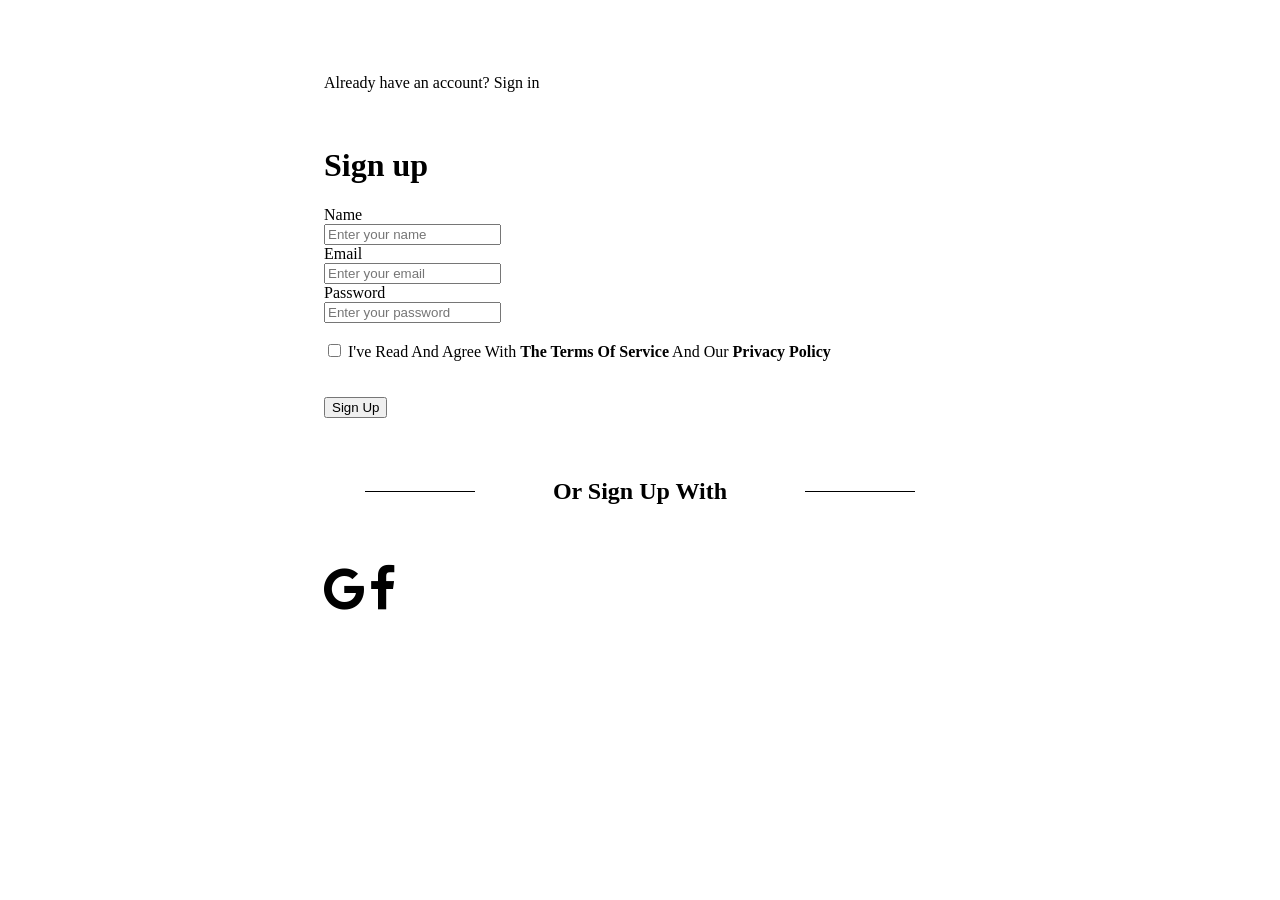
<file: index.html>
<!DOCTYPE html>
<html lang="en">
<head>
    <meta charset="UTF-8">
    <meta name="viewport" content="width=device-width, initial-scale=1.0">
    <title>Document</title>
    <link rel="stylesheet" href="https://cdnjs.cloudflare.com/ajax/libs/font-awesome/4.7.0/css/font-awesome.min.css">

    <style>
        form{
            border: 50px;
            width: 50% ;
            margin: auto;
            padding: 50px;
        }
        .hr-lines{
  position: relative;
  max-width: 550px;
  margin: 60px auto;
  text-align: center;
        }
        .hr-lines:before{
  content:" ";
  height: 1px;
  width: 110px;
  background: black;
  display: block;
  position: absolute;
  top: 50%;
  left: 0;
}

.hr-lines:after{
  content:" ";
  height: 1px;
  width: 110px;
  background: black;
  display: block;
  position: absolute;
  top: 50%;
  right: 0;
}
    </style>
</head>
<body>
    <form>
    <p>Already have an account? Sign in</p>
    <br>
    <h1>Sign up</h1>
    
        <label for="name">Name</label>
        <br>
        <input type="text" id="name" placeholder="Enter your name">
        <br>
        <label for="email">Email</label>
        <br>
        <input type="text" id="email" placeholder="Enter your email">
        <br>
        <label for="password">Password</label>
        <br>
        <input type="text" id="password" placeholder="Enter your password">
        <br><br>
        <input type="checkbox" id="checkbox">
        <label for="checkbox">I've Read And Agree With <b>The Terms Of Service</b> And Our <b>Privacy Policy</b></label>
        <br><br><br>
        <button type="submit" id="submit_button" background color="black" color="white">Sign Up</button>
        <h2 class="hr-lines"> Or Sign Up With</h2>

        <div class="icons">
            <i class="fa fa-google fa-3x center"></i>
            <i class="fa fa-facebook fa-3x center"></i>
        </div>
    </form>

    
</body>
</html>
</file>
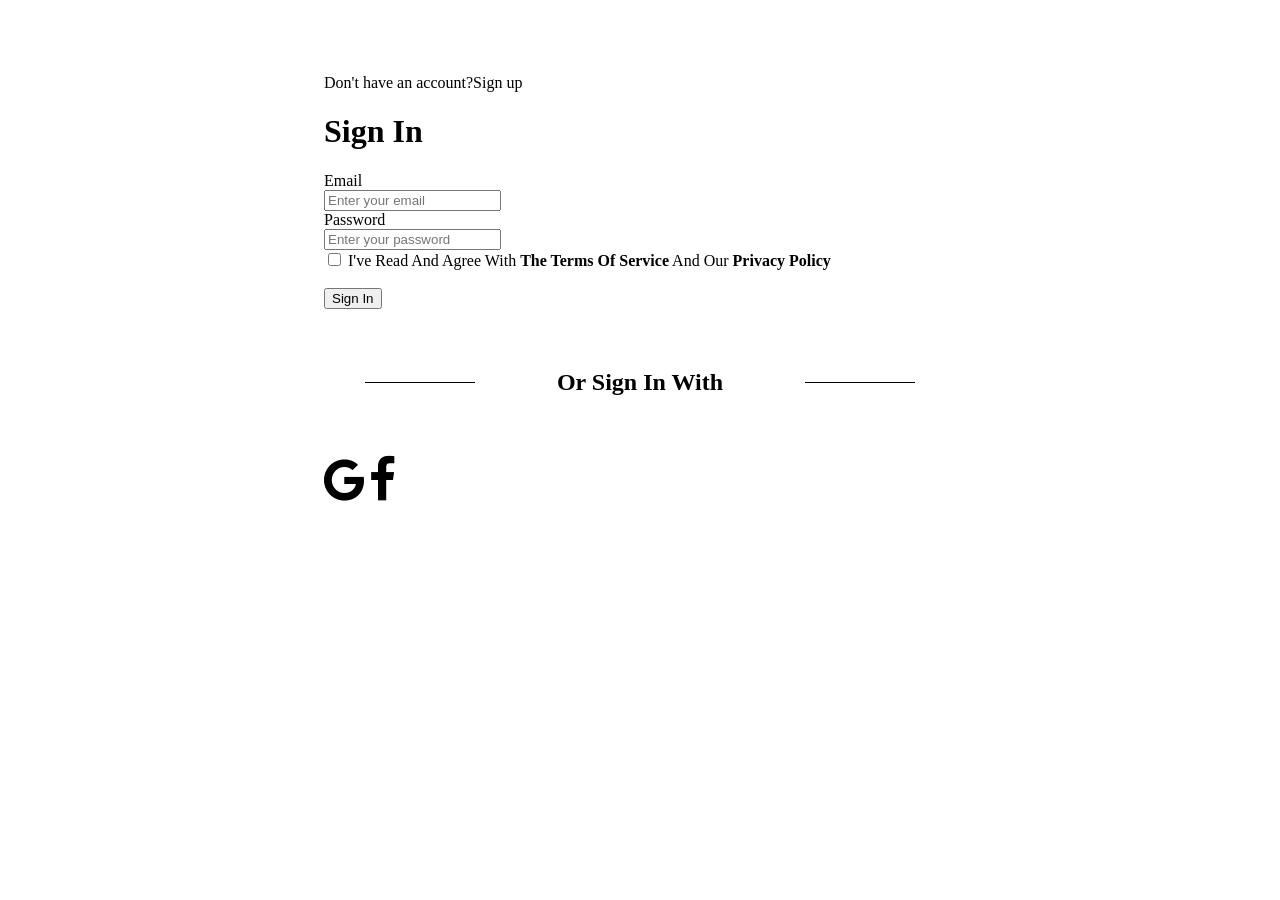
<file: login.html>
<!DOCTYPE html>
<html lang="en">
<head>
    <meta charset="UTF-8">
    <meta name="viewport" content="width=device-width, initial-scale=1.0">
    <title>Document</title>
    <link rel="stylesheet" href="https://cdnjs.cloudflare.com/ajax/libs/font-awesome/4.7.0/css/font-awesome.min.css">
    <style>
     form{
            border: 50px;
            width: 50% ;
            margin: auto;
            padding: 50px;
        }
        .hr-lines{
  position: relative;
  max-width: 550px;
  margin: 60px auto;
  text-align: center;
        }
        .hr-lines:before{
  content:" ";
  height: 1px;
  width: 110px;
  background: black;
  display: block;
  position: absolute;
  top: 50%;
  left: 0;
}

.hr-lines:after{
  content:" ";
  height: 1px;
  width: 110px;
  background: black;
  display: block;
  position: absolute;
  top: 50%;
  right: 0;
}    
    </style>
</head>
<body>
    <form>
    <p>Don't have an account?Sign up</p>
    <h1>Sign In</h1>
    
        <label for="email">Email</label>
        <br>
        <input type="email" id="email" placeholder="Enter your email">
        <br>
        <label for="password">Password</label>
        <br>
        <input type="password" id="password" placeholder="Enter your password">
        <br>
        <input type="checkbox" id="checkbox">
        <label for="checkbox">I've Read And Agree With <b>The Terms Of Service</b> And Our <b>Privacy Policy</b></label>
            
            <br><br>
            <button type="submit" id="submit_button" background color="black" color="white">Sign In</button>
            <h2 class="hr-lines"> Or Sign In With</h2>
            <i class="fa fa-google fa-3x center"></i>
            <i class="fa fa-facebook fa-3x center"></i>
    </form>
    
</body>
</html>
</file>
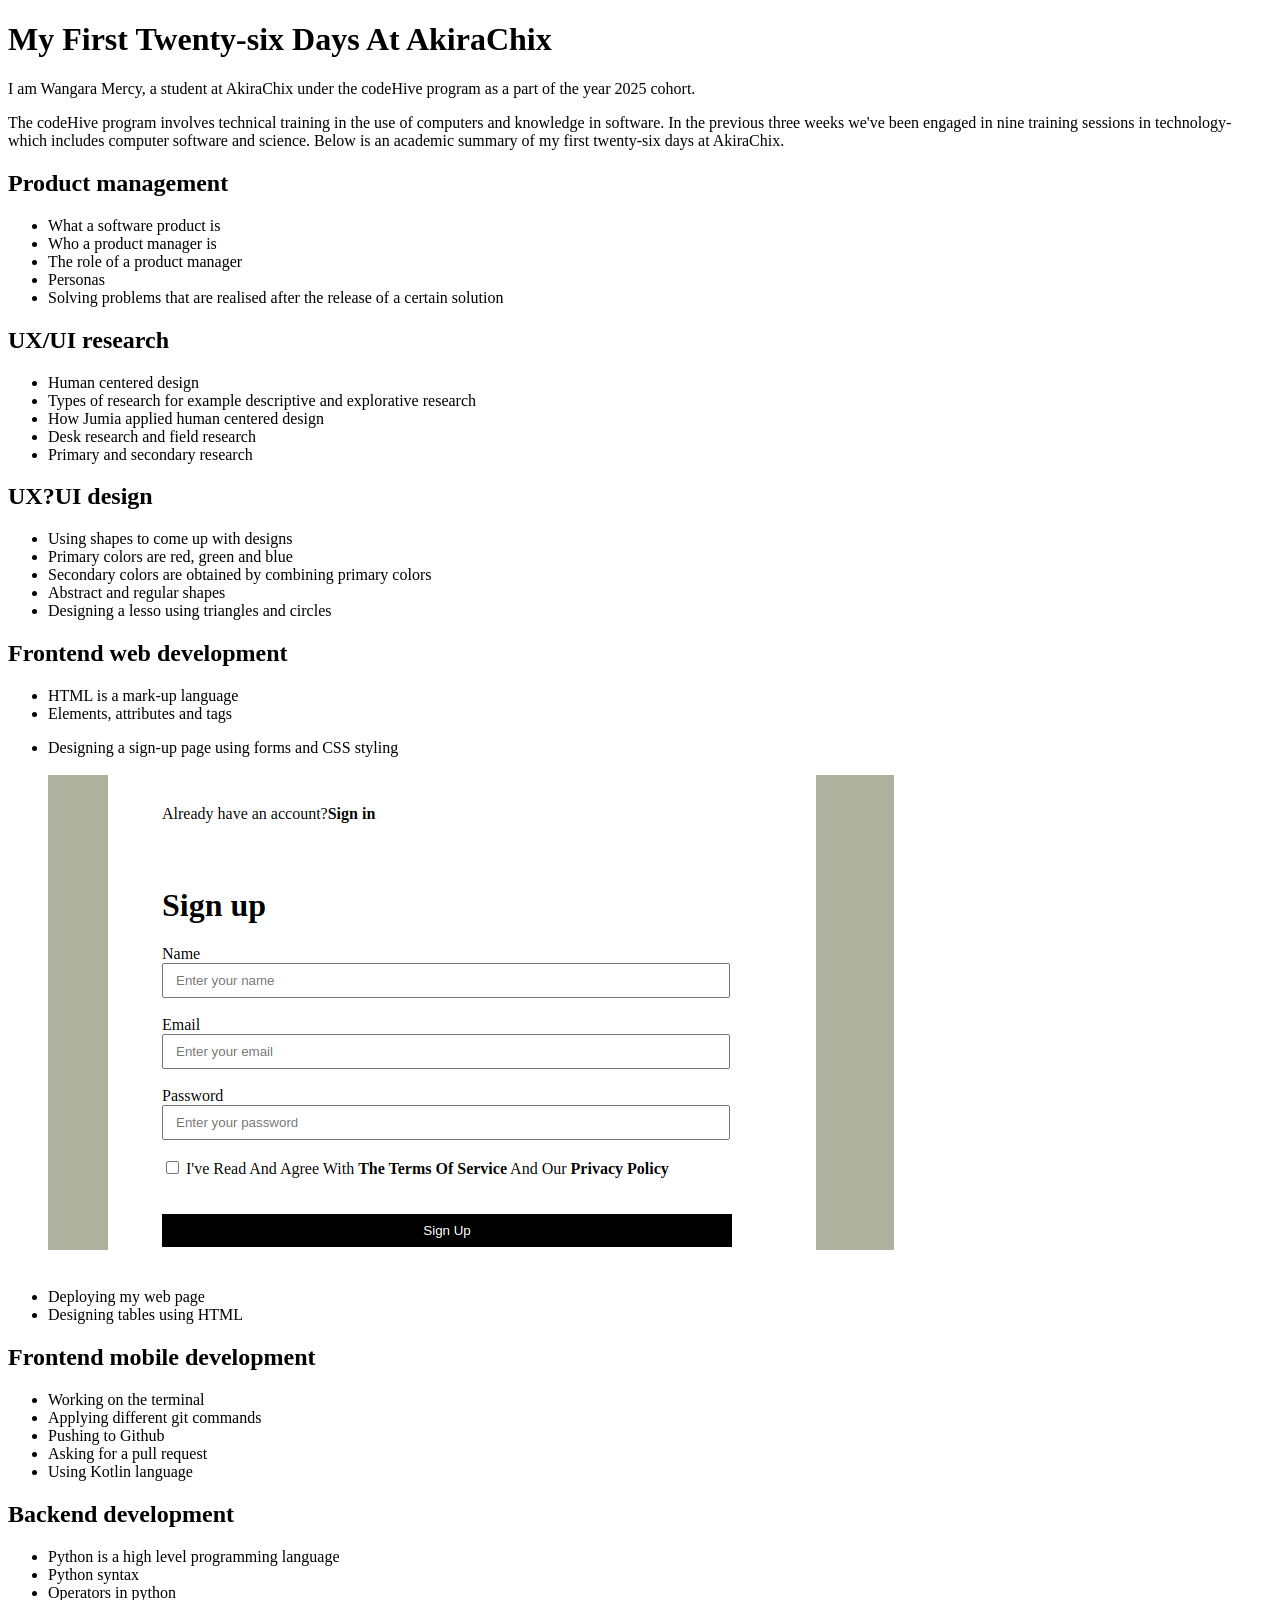
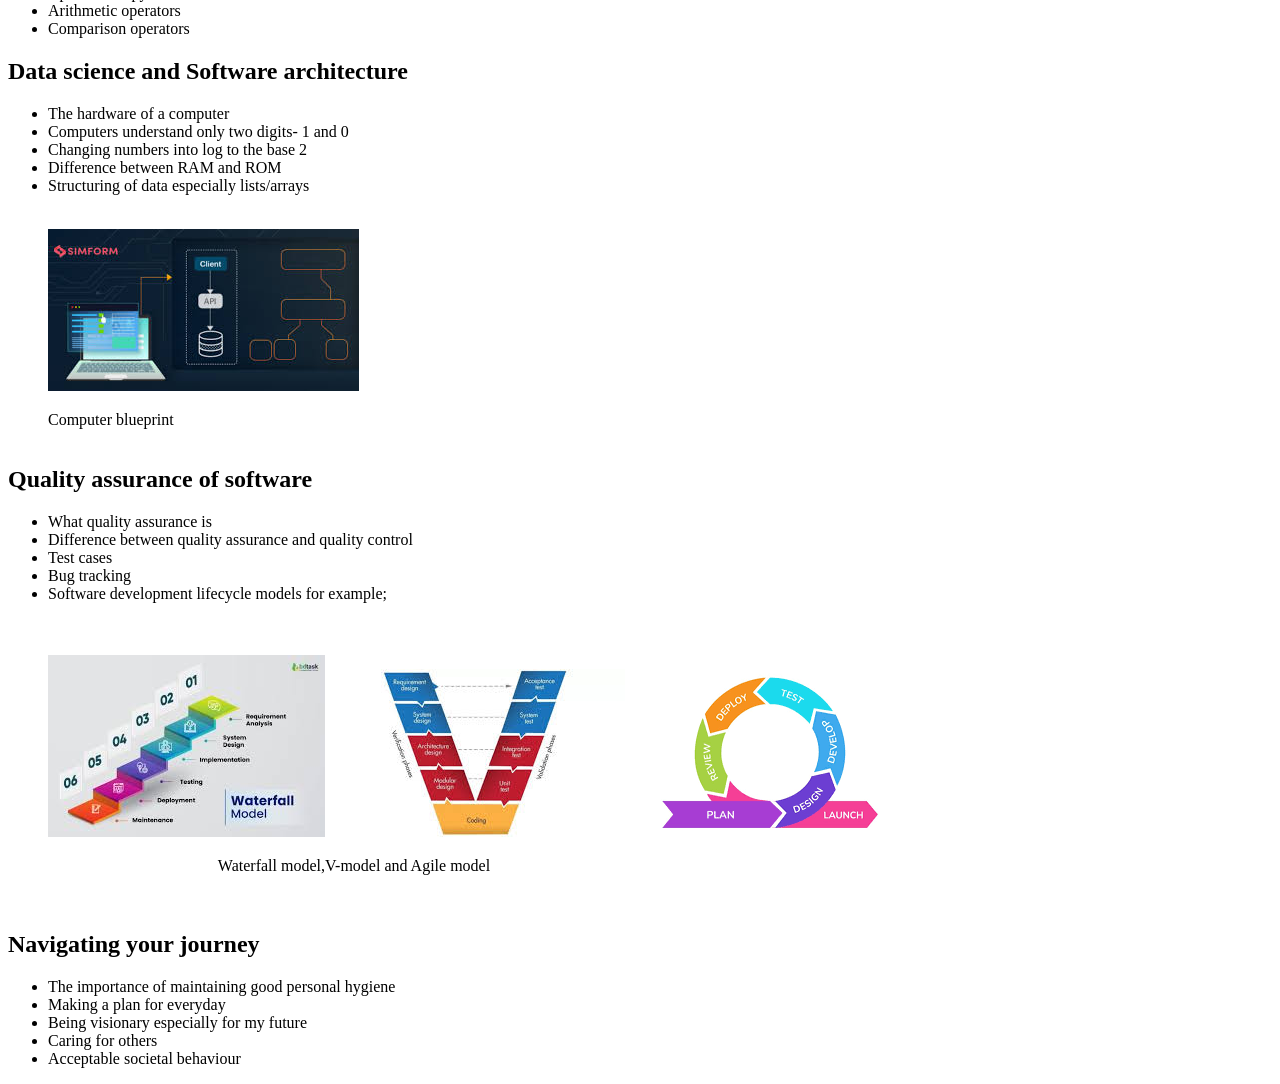
<file: profile.doc.html>
<!DOCTYPE html>
<html lang="en">
<head>
        <meta charset="UTF-8">
        <meta name="viewport" content="width=device-width, initial-scale=1.0">
        <title>Profile of a codeHive student</title>
</head>
<body>
        <h1>My First Twenty-six Days At AkiraChix</h1>
        <p>I am Wangara Mercy, a student at AkiraChix under the codeHive program as a part of the year 2025 cohort.</p>
        
        
        <p>The codeHive program involves technical training in the use of computers and knowledge in software. In the previous three weeks we've been engaged in nine training sessions in technology- which includes computer software and science. Below is an academic summary of my first twenty-six days at AkiraChix.</p>
                
               
         <h2>Product management</h2>
         <ul>
                  <li>What a software product is</li>
                  <li>Who a product manager is</li>
                  <li>The role of a product manager</li>
                 <li> Personas</li>
                  <li>Solving problems that are realised after the release of a certain solution</li>
                  </ul>
         <h2>UX/UI research</h2>
         <ul>
                  <li>Human centered design</li>
                  <li>Types of research for example descriptive and explorative research</li>
                  <li>How Jumia applied human centered design</li>
                  <li>Desk research and field research</li>
                  <li>Primary and secondary research </li>
                  </ul>
         <h2>UX?UI design</h2>
         <ul>
                  <li>Using shapes to come up with designs</li>
                  <li>Primary colors are red, green and blue</li>
                  <li>Secondary colors are obtained by combining primary colors</li>
                  <li>Abstract and regular shapes</li>
                  <li>Designing a lesso using triangles and circles</li>
                  </ul>
         <h2>Frontend web development</h2>
         <ul>
                  <li>HTML is a mark-up language</li>
                  <li>Elements, attributes and tags</li>
                 <li> <p>Designing a sign-up page using forms and CSS styling<br><br><img src="images/Screenshot from 2025-02-27 08-48-42.png"></p></li><br>
                  <li>Deploying my web page</li>
                  <li>Designing tables using HTML</li>
                  </ul>
         <h2>Frontend mobile development</h2>
         <ul>
                   <li>Working on the terminal</li>
                  <li>Applying different git commands</li>
                  <li>Pushing to Github</li>
                  <li>Asking for a pull request</li>
                  <li>Using Kotlin language</li>
                  </ul>
         <h2>Backend development</h2>
         <ul>
                  <li>Python is a high level programming language</li>
                  <li>Python syntax</li>
                  <li>Operators in python</li>
                  <li>Arithmetic operators</li>
                 <li>Comparison operators</li>
                  </ul>
         <h2>Data science and Software architecture</h2>
         <ul>
                 <li> The hardware of a computer</li>
                  <li>Computers understand only two digits- 1 and 0</li>
                  <li>Changing numbers into log to the base 2</li>
                  <li>Difference between RAM and ROM</li>
                  <li>Structuring of data especially lists/arrays</li>
                  <br>
                  <p id="image"><img src="images/software-architecture.jpeg"></p>
                  <label for="image">Computer blueprint</label>
                  <br><br>
                  </ul>
         <h2>Quality assurance of software</h2>
         <ul>
                  <li>What quality assurance is</li>
                  <li>Difference between quality assurance and quality control</li>
                  <li>Test cases</li>
                 <li> Bug tracking</li>
                  <li>Software development lifecycle models for example;</li>
                  <br><br>
                  <p id="images"><img src="images/download (1).jpeg"><img src="images/download.jpeg"><img src="images/download.png"></p>
                  <label for="images" style="display: block; text-align: center; width: 50%;">Waterfall model,V-model and Agile model</label>
                  <br><br>
                  </ul>
         <h2>Navigating your journey</h2>
         <ul>
                  <li>The importance of maintaining good personal hygiene</li>
                  <li>Making a plan for everyday</li>
                  <li>Being visionary especially for my future</li>
                  <li>Caring for others</li>
                  <li>Acceptable societal behaviour</li>
                  </ul>
        
 
   
</body>
</html>
</file>
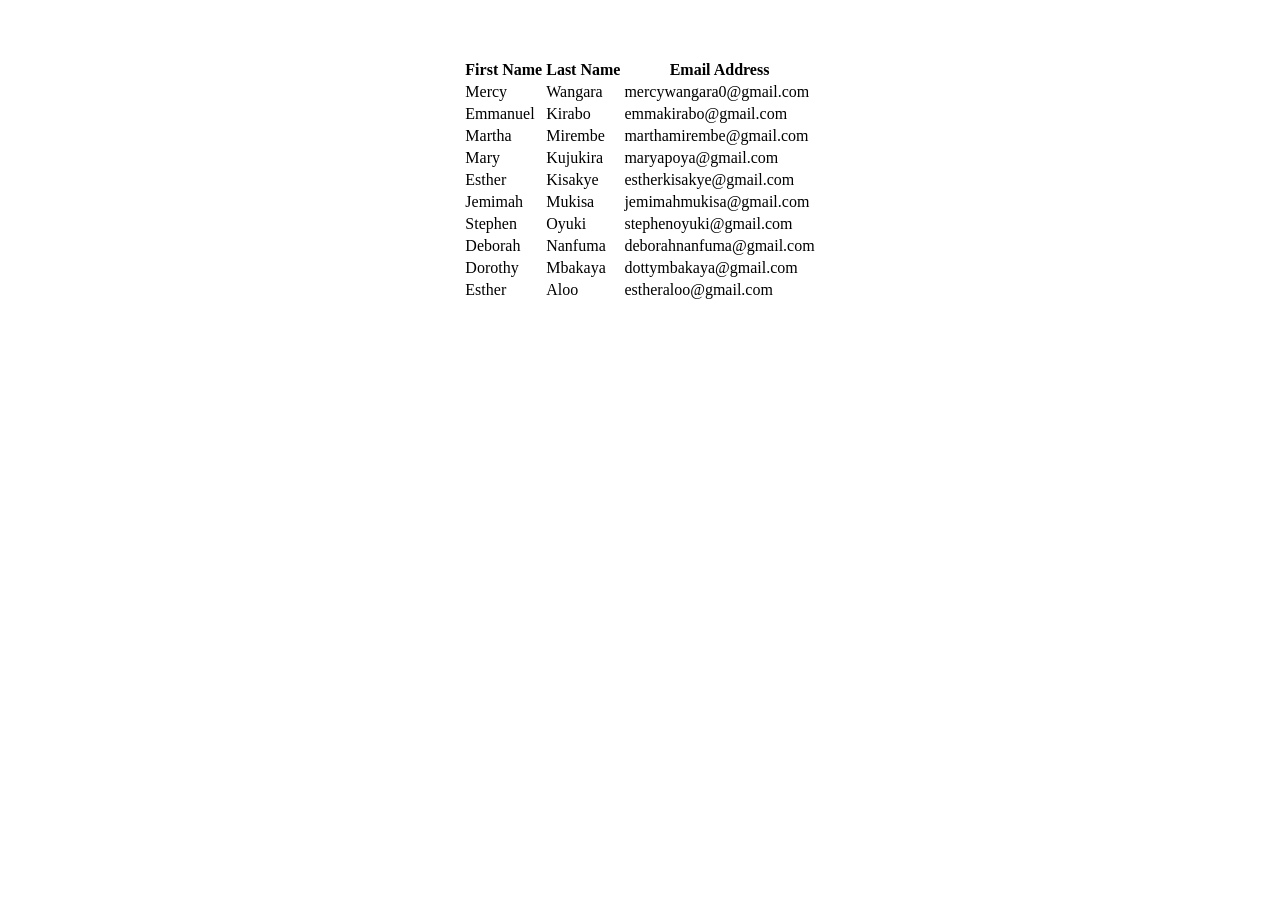
<file: table.html>
<!DOCTYPE html>
<html lang="en">
<head>
    <meta charset="UTF-8">
    <meta name="viewport" content="width=device-width, initial-scale=1.0">
    <title>Document</title>
    <style>
        table{
            border: 70px
            width: 50%;
            margin: auto;
            padding: 50px;
        }
    </style>
</head>
<body>
    <table>
        <tr>
            <th>First Name</th>
            <th>Last Name</th>
            <th>Email Address</th>
        </tr>
        <tr>
            <td>Mercy</td>
            <td>Wangara</td>
            <td>mercywangara0@gmail.com</td>
        </tr>
        <tr>
            <td>Emmanuel</td>
            <td>Kirabo</td>
            <td>emmakirabo@gmail.com</td>
        </tr>
        <tr>
            <td>Martha</td>
            <td>Mirembe</td>
            <td>marthamirembe@gmail.com</td>
        </tr>
        <tr>
            <td>Mary</td>
            <td>Kujukira</td>
            <td>maryapoya@gmail.com</td>
        </tr>
        <tr>
            <td>Esther</td>
            <td>Kisakye</td>
            <td>estherkisakye@gmail.com</td>
        </tr>
        <tr>
            <td>Jemimah</td>
            <td>Mukisa</td>
            <td>jemimahmukisa@gmail.com</td>
        </tr>
        <tr>
            <td>Stephen</td>
            <td>Oyuki</td>
            <td>stephenoyuki@gmail.com</td>
        </tr>
        <tr>
            <td>Deborah</td>
            <td>Nanfuma</td>
            <td>deborahnanfuma@gmail.com</td>
        </tr>
        <tr>
            <td>Dorothy</td>
            <td>Mbakaya</td>
            <td>dottymbakaya@gmail.com</td>
        </tr>
        <tr>
            <td>Esther</td>
            <td>Aloo</td>
            <td>estheraloo@gmail.com</td>
        </tr>

    </table>
</body>
</html>
</file>
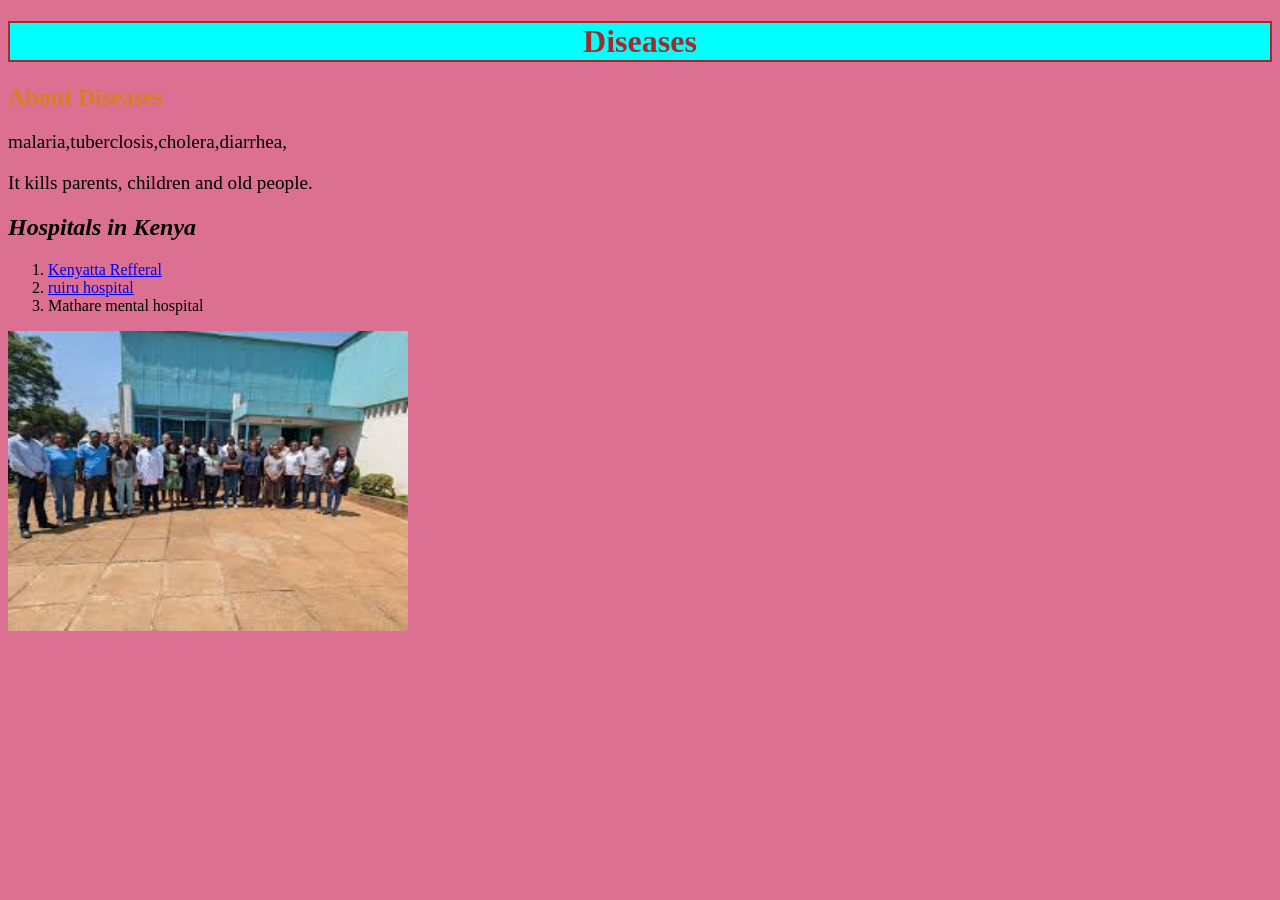
<file: Frontend-Web_Practice/1.html>
<!DOCTYPE html>
<html lang="en">
<head>
    <meta charset="UTF-8">
    <meta name="viewport" content="width=device-width, initial-scale=1.0">
    <title>Practice</title>
</head>
<body style="background-color: palevioletred;">
<!-- This work is not entirely related -->

<h1 style="color:brown;border: 2px solid;text-align: center;background-color: aqua;">Diseases</h1>
    <div>
        <h2 style="color:rgba(212, 129, 20, 0.89);">About Diseases</h2>
        <p style="font-size: larger;">malaria,tuberclosis,cholera,diarrhea,</p>
        <p style="font-size:larger;">It kills parents, children and old people.</p>
    </div>
    <h2 style="font-family: Georgia, 'Times New Roman', Times, serif;"> <i>Hospitals in Kenya</i></h2>
    <ol>
        <li><a href="https://knh.or.ke/">Kenyatta Refferal</a></li>
            <li><a href="https://kmhfr.health.go.ke/public/facilities/c2ec73bd-92e0-40d8-8d30-a5e057912d29">ruiru hospital</a></li>
            <li>Mathare mental hospital</li>
    </ol>

    <img src="images/download.jpeg" style="width: 400px;height: 300px;">
    
</body>
</html>
</file>
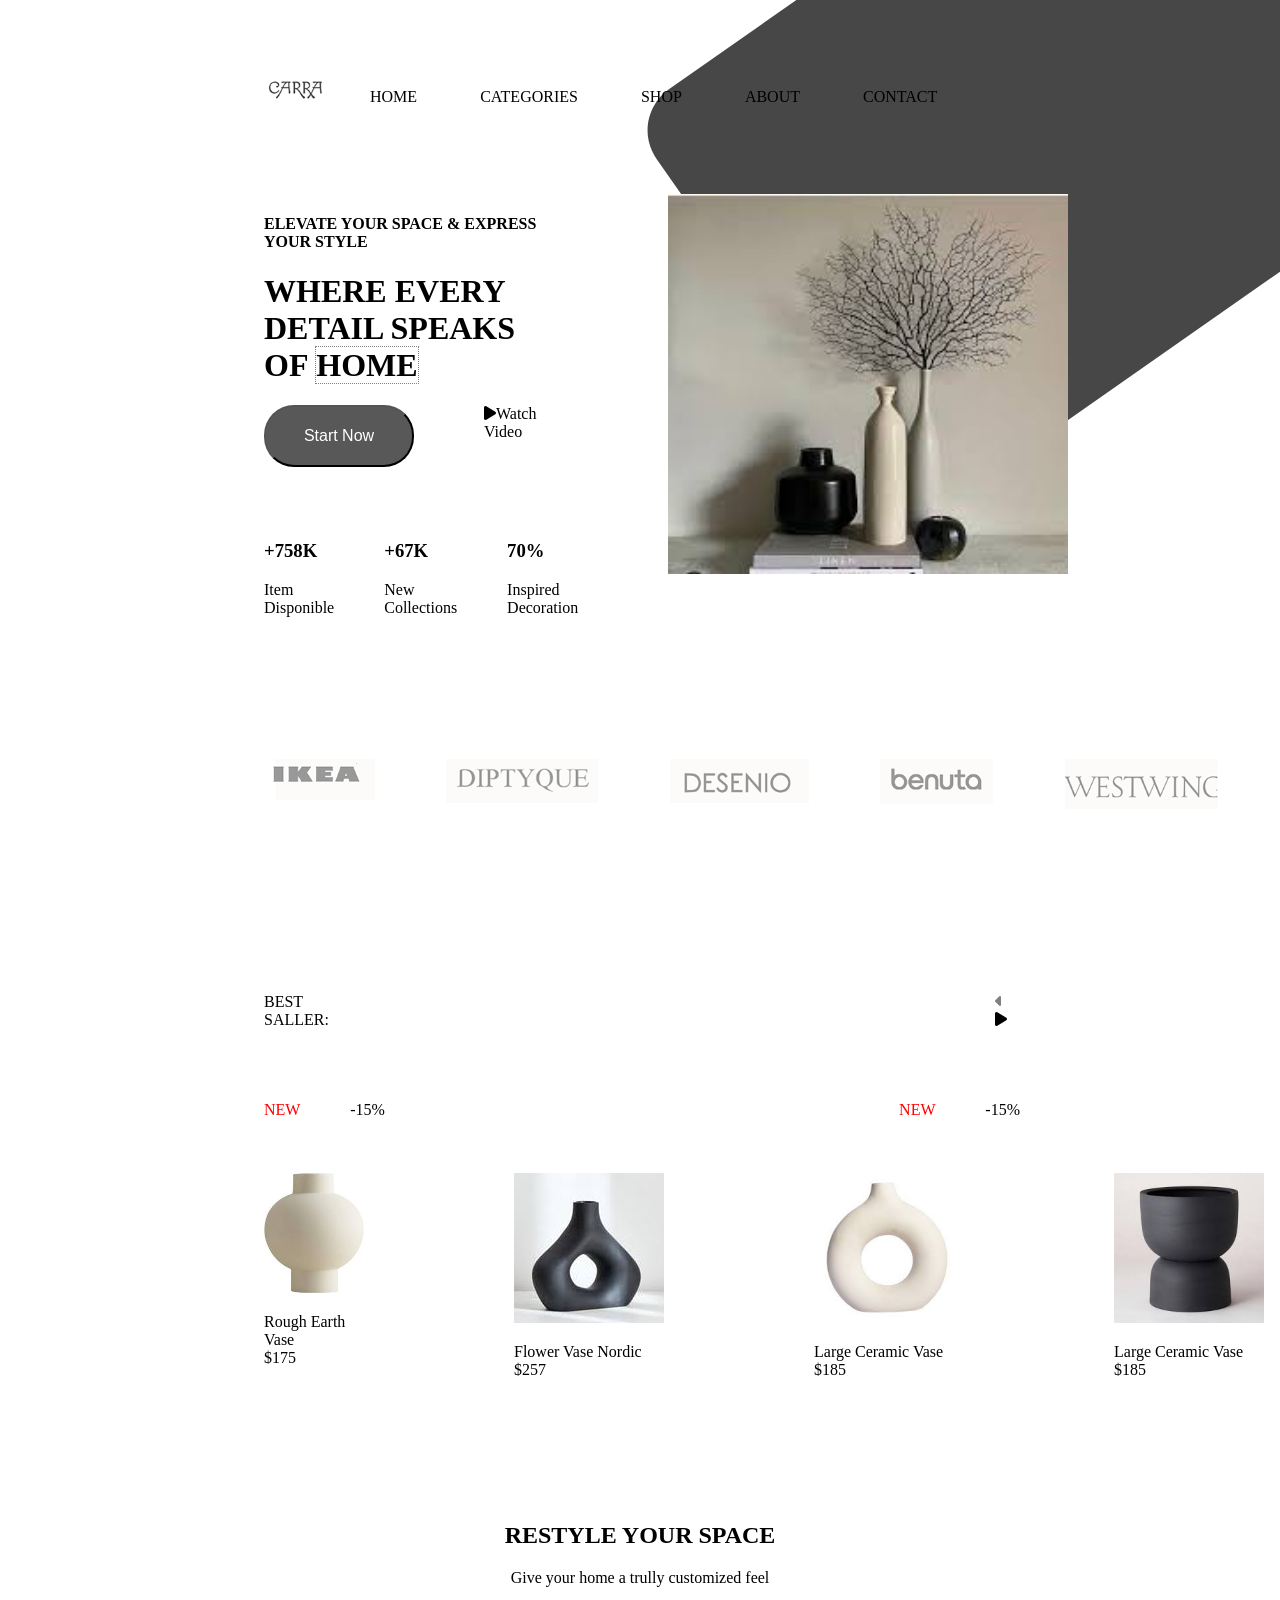
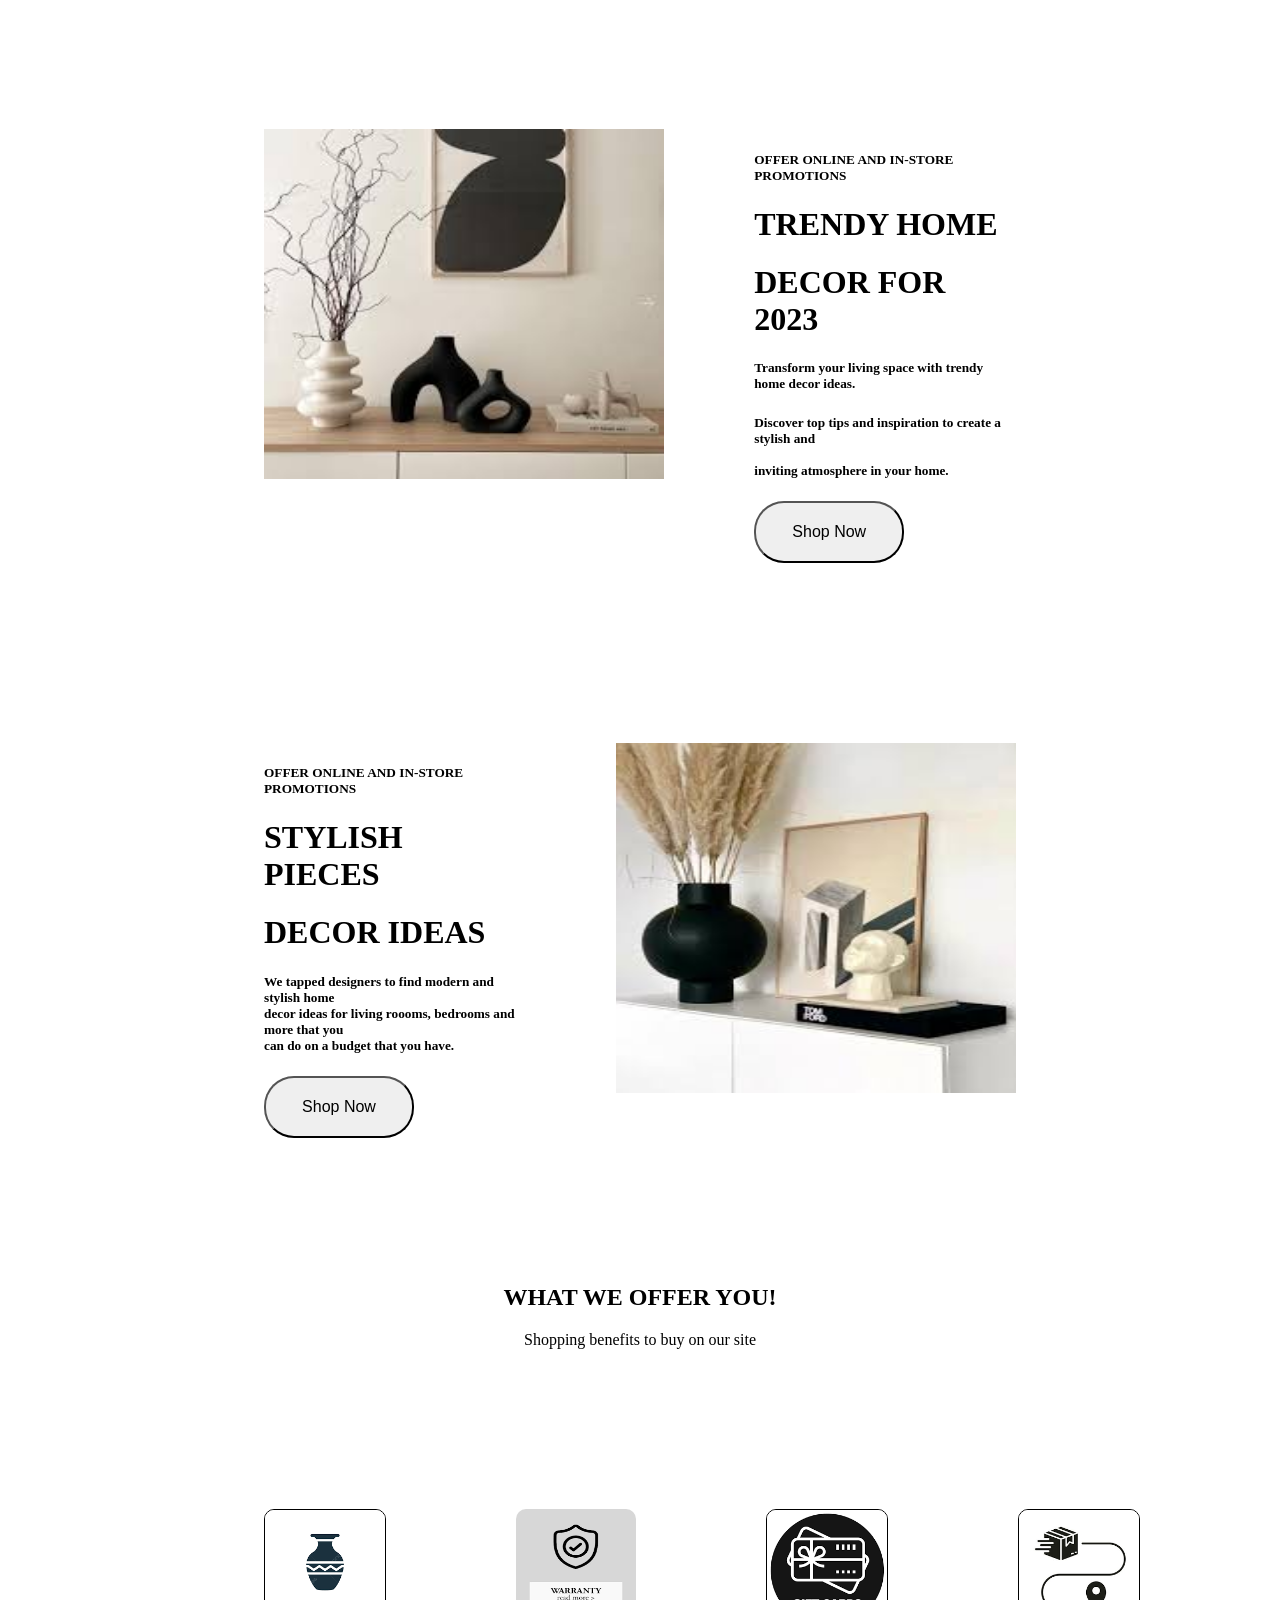
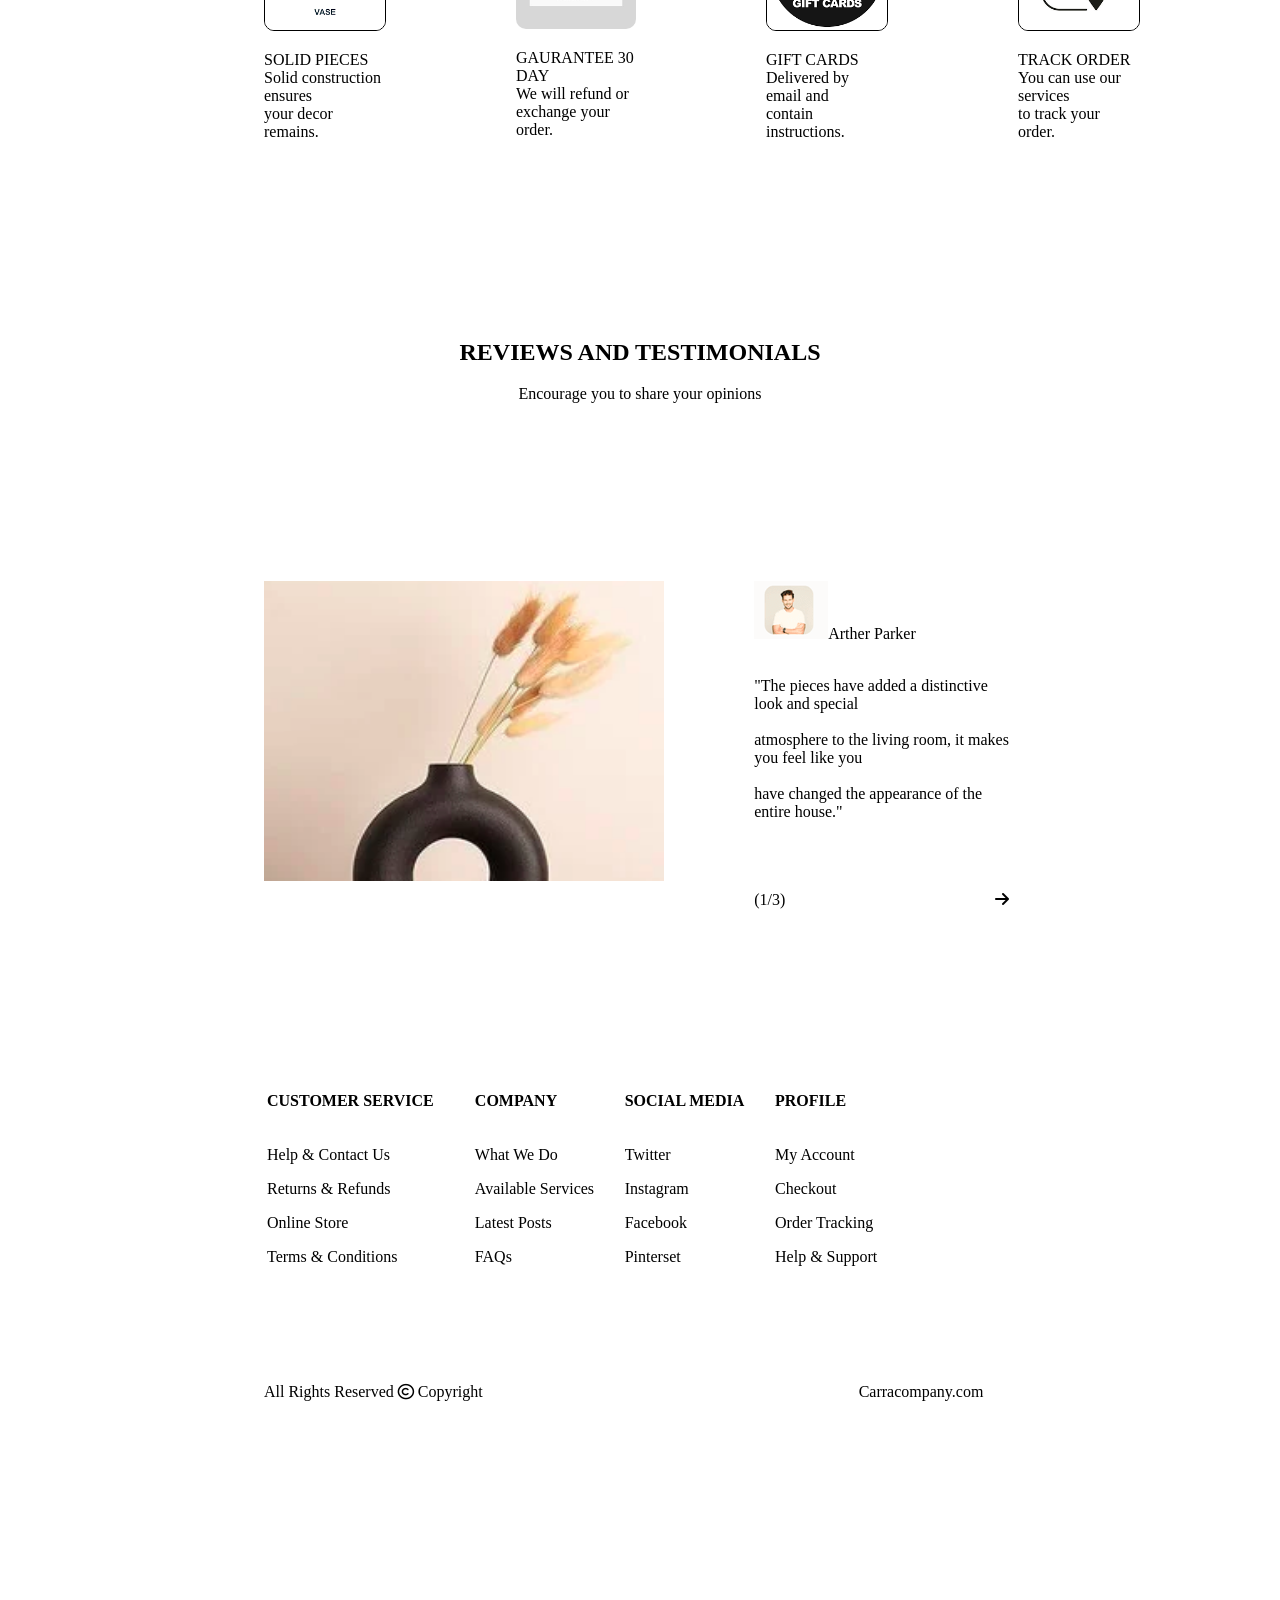
<file: Frontend-Web_Practice/2.html>
<!DOCTYPE html>
<html lang="en">
<head>
    <meta charset="UTF-8">
    <meta name="viewport" content="width=device-width, initial-scale=1.0">
    <title>Home-Decor-Replica</title>
    <link rel="stylesheet" href="style.css">
    <link rel="stylesheet" href="https://cdnjs.cloudflare.com/ajax/libs/font-awesome/6.7.2/css/all.min.css" 
    integrity="sha512-Evv84Mr4kqVGRNSgIGL/F/aIDqQb7xQ2vcrdIwxfjThSH8CSR7PBEakCr51Ck+w+/U6swU2Im1vVX0SVk9ABhg==" 
    crossorigin="anonymous" referrerpolicy="no-referrer" />
</head>
<body>
    <nav>
        <div class="menu">
            <div id="carra">
                <img src="images/images@decor/17.png">
            </div>
                <ul>
                    <li>HOME</li>
                    <li>CATEGORIES</li>
                    <li>SHOP</li>
                    <li>ABOUT</li>
                    <li>CONTACT</li>
                </ul>
        </div>
        <div class="inverted"></div>
    </nav>
    <br>
    <br>
    <br>
    <br>  
    <div class="first_container">
        <div class="right_container">
          <h4>ELEVATE YOUR SPACE & EXPRESS YOUR STYLE</h4>
          <h1>WHERE EVERY<br>DETAIL SPEAKS<br>OF <span id="home">HOME</span></h1>
          <div class="buttons">
                <div class="start_now">
                    <button id="button">Start Now</button>
                </div>
                <div class="watch_video"><i class="fa-solid fa-play"></i>Watch Video</div>
          </div>
          <br>
          <br>
          <br>
          <div class="ratings">
                <div class="ratings1">
                    <h3>+758K</h3>
                    <p>Item Disponible</p>
                </div>
                <div class="ratings2">
                    <h3>+67K</h3>
                    <p>New Collections</p>
                </div>
                <div class="ratings3">
                    <h3>70%</h3>
                    <p>Inspired Decoration<p>
                </div>
            </div>
        </div>
        <div class="left_container">
          <img id="image1" src="images/images@decor/1.jpeg">
        </div>
    </div>
    <br>
    <br>
    <br>
    <br>
    <br>
    <br>
    <br>
    <div class="wording">
        <div><img src="images/images@decor/12.png"></div>
        <div><img src="images/images@decor/13.png"></div>
        <div><img src="images/images@decor/15.png"></div>
        <div><img src="images/images@decor/14.png"></div>
        <div><img src="images/images@decor/16.png"></div>
    </div>
    <br>
    <br>
    <br>
    <br>
    <br>
    <br>
    <br>
    <br>
    <br>
    <br>
    <div class="max">
        <div id="max1">
          <span>BEST SALLER:</span>
        </div>
        <div id="max2">
            <i class="fa fa-caret-left" aria-hidden="true" style="color: grey;"></i>
            <i class="fa fa-play" aria-hidden="true"></i>
        </div>
    </div>
    <br>
    <br>
    <br>
    <br>
    <div class="saller">
        <div id="saller2">
           <span id="sell2">NEW</span><span>-15%</span>
        </div>
        <div id="saller1">
            <span id="sell1">NEW</span><span>-15%</span>
         </div>
        </div>
    </div>
    <br>
    <br>
    <br>
    <div class="group">
        <div><img id="image5" src="images/images@decor/5.jpeg"><p>Rough Earth Vase<br>$175</p></div> 
        <div><img id="image2" src="images/images@decor/2.jpeg"><p>Flower Vase Nordic<br>$257</p></div>
        <div><img id="image4" src="images/images@decor/4.jpeg"><p>Large Ceramic Vase<br>$185</p></div>
        <div><img id="image3" src="images/images@decor/3.jpeg"><p>Large Ceramic Vase<br>$185</p></div>
    </div>
    <br>
    <br>
    <br>
    <br>
    <br>
    <br>
    <p>
        <h2>RESTYLE YOUR SPACE</h2>
    </p>
    <p id="words">Give your home a trully customized feel</p>
    <br>
    <br>
    <br>
    <br>
    <br>
    <br>
    <br>
    <div class="small">
        <div class="left">
            <img id="image10" src="images/images@decor/10.jpeg">
        </div>
        <div class="right">
            <h5>OFFER ONLINE AND IN-STORE PROMOTIONS</h5>
            <h1>TRENDY HOME</h1>
            <h1>DECOR FOR 2023</h1>
            <h5>Transform your living space with trendy home decor ideas.</h5>
            <h5>Discover top tips and inspiration to create a stylish and<br><br>inviting atmosphere in your home.</h5>
            <button id="shop1">Shop Now</button>
        </div>
    </div>
    <br>
    <br>
    <br>
    <br>
    <br>
    <br>
    <br>
    <br>
    <br>
    <br>
    <div class="small2">
        <div class="left2">
            <h5>OFFER ONLINE AND IN-STORE PROMOTIONS</h5>
            <h1>STYLISH PIECES</h1>
            <h1>DECOR IDEAS</h1>
            <h5>We tapped designers to find modern and stylish home<br>decor ideas for living roooms, bedrooms and more that you<br>can do on a budget that you have.</h5>
            <button id="shopping">Shop Now</button>
        </div>
        <div class="right2">
            <img id="image9" src="images/images@decor/9.jpeg">
        </div>
    </div>
    <br>
    <br>
    <br>
    <br>
    <br>
    <br>
    <br>
    <h2 id="offers">WHAT WE OFFER YOU!</h2>
    <p id="shop">Shopping benefits to buy on our site</p>
    <br>
    <br>
    <br>
    <br>
    <br>
    <br>
    <br>
    <br>
    <div class="group2">
        <div><img id="vase" src="images/images@decor/vase.png"><p>SOLID PIECES<br>Solid construction ensures<br>your decor remains.</p></div>
        <div><img id="warranty" src="images/images@decor/warranty.png"><p>GAURANTEE 30 DAY<br>We will refund or <br>exchange your order.</p></div>
        <div><img id="giftcard" src="images/images@decor/giftcard.png"><p>GIFT CARDS<br>Delivered by email and <br>contain instructions.</p></div>
        <div><img id="location" src="images/images@decor/location.png"><p>TRACK ORDER<br>You can use our services<br>to track your order.</p></div>
    </div>
    <br>
    <br>
    <br>
    <br>
    <br>
    <br>
    <br>
    <br>
    <br>
    <div class="reviews">
    <h2>REVIEWS AND TESTIMONIALS</h2>
    <p>Encourage you to share your opinions</p>
    </div>
    <br>
    <br>
    <br>
    <br>
    <br>
    <br>
    <br>
    <br>
    <br>
    <div class="small3">
        <div id="left3">
            <img id="image11" src="images/images@decor/11.png">
        </div>
        <div class="right">
            <span id="author"><img src="images/images@decor/18.png">Arther Parker</span>
            <br>
            <br>
            <p>"The pieces have added a distinctive look and special<br><br>atmosphere to the living room, it makes you feel like you<br><br>have changed the appearance of the entire house."</p>
            <br>
            <br>
            <br>
            <div class="inner_right">
                <div id="inner_right1">
                   <span>(1/3)</span>
                </div>
                <div id="inner_right2">
                   <i class="fa fa-arrow-right" aria-hidden="true"></i>
                </div>
            </div>
        </div>
        </div>
    </div>
    <br>
    <br>
    <br>
    <table class="table">
    <tr>
        <th>CUSTOMER SERVICE</th>
        <th>COMPANY</th>
        <th>SOCIAL MEDIA</th>
        <th>PROFILE</th>
    </tr>
    <tr>
        <td>Help & Contact Us</td>
        <td>What We Do</td>
        <td>Twitter</td>
        <td>My Account</td>
    </tr>
    <tr>
        <td>Returns & Refunds</td>
        <td>Available Services</td>
        <td>Instagram</td>
        <td>Checkout</td>
    </tr>
    <tr>
        <td>Online Store</td>
        <td>Latest Posts</td>
        <td>Facebook</td>
        <td>Order Tracking</td>
    </tr>
    <tr>
        <td>Terms & Conditions</td>
        <td>FAQs</td>
        <td>Pinterset</td>
        <td>Help & Support</td>
    </tr>
    </table>
    <br>
    <br>
    <br>
    <br>
    <br>
    <br>
    <div class="last">
        <div id="last1">
            <span>All Rights Reserved <i class="fa-regular fa-copyright"></i> Copyright</span>
        </div>
        <div id="last2">
            <span>Carracompany.com</span>
        </div>
    </div>
</body>
</html>
</file>
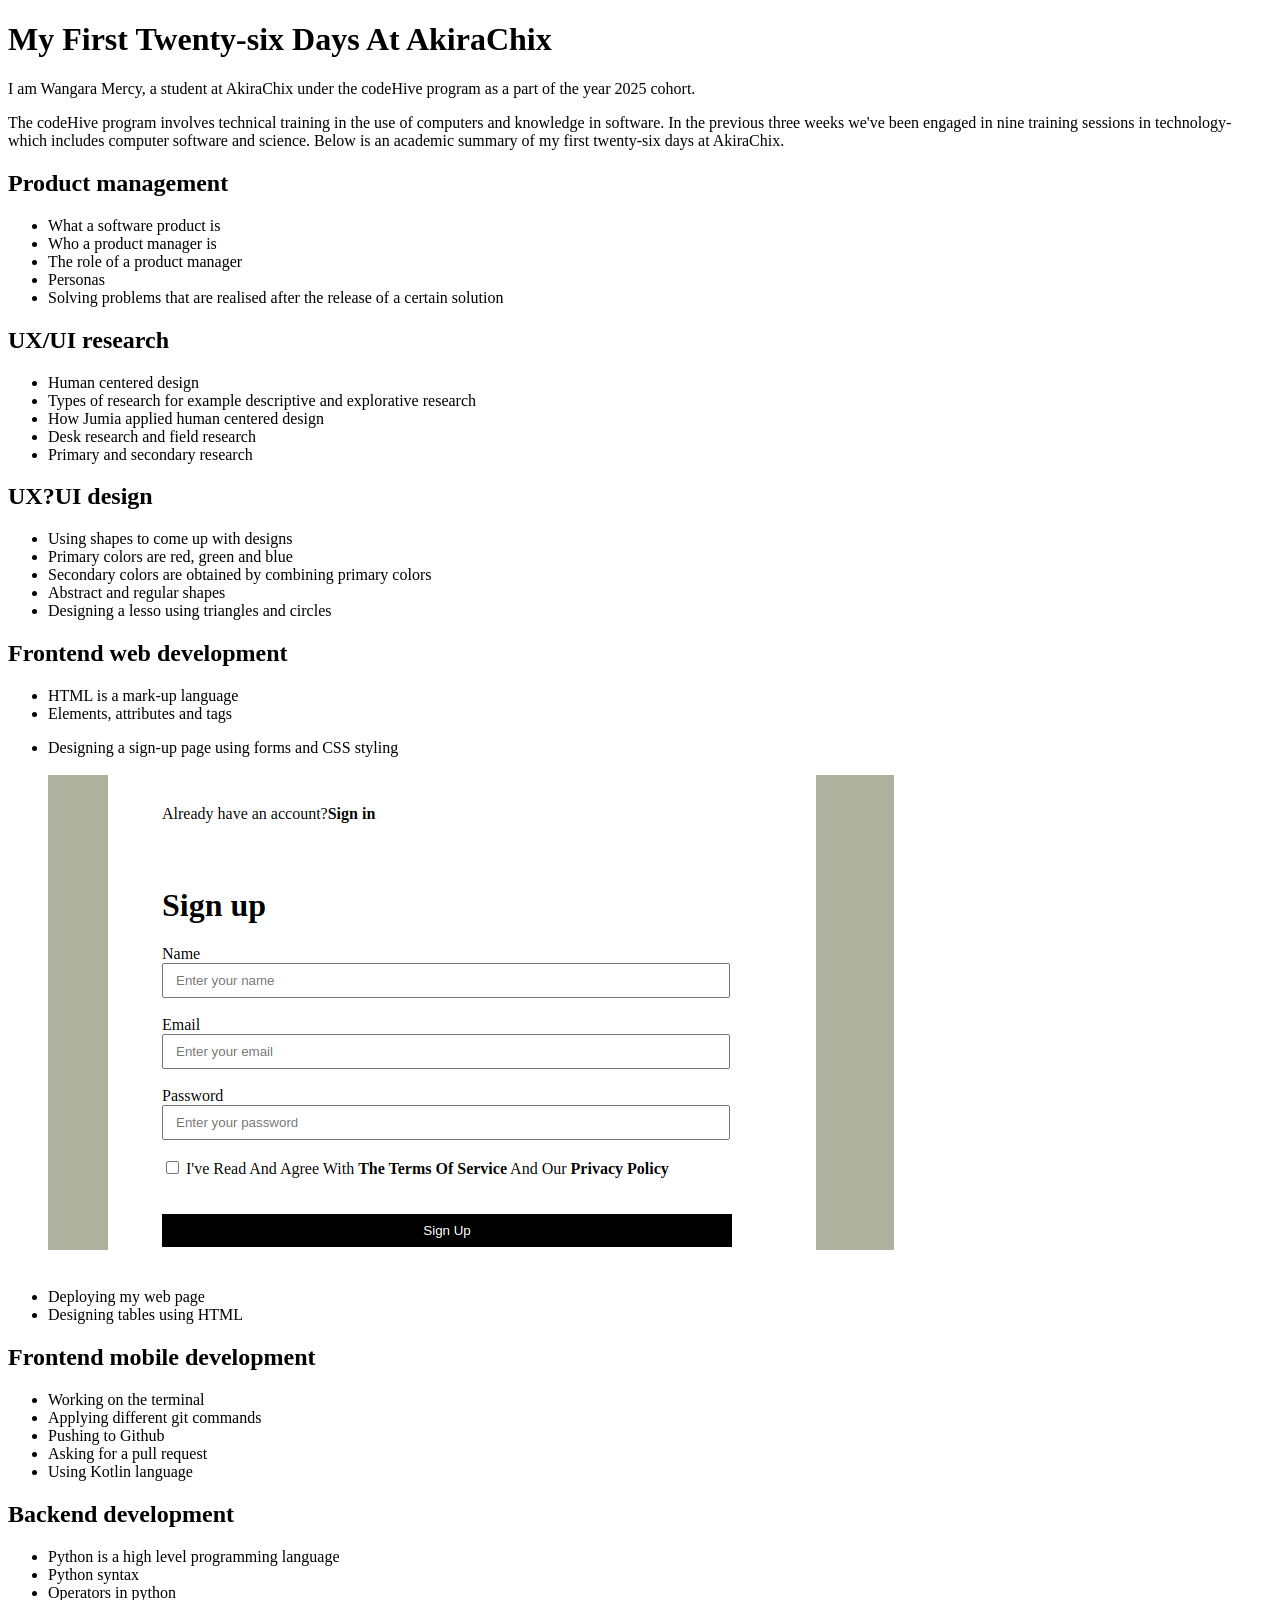
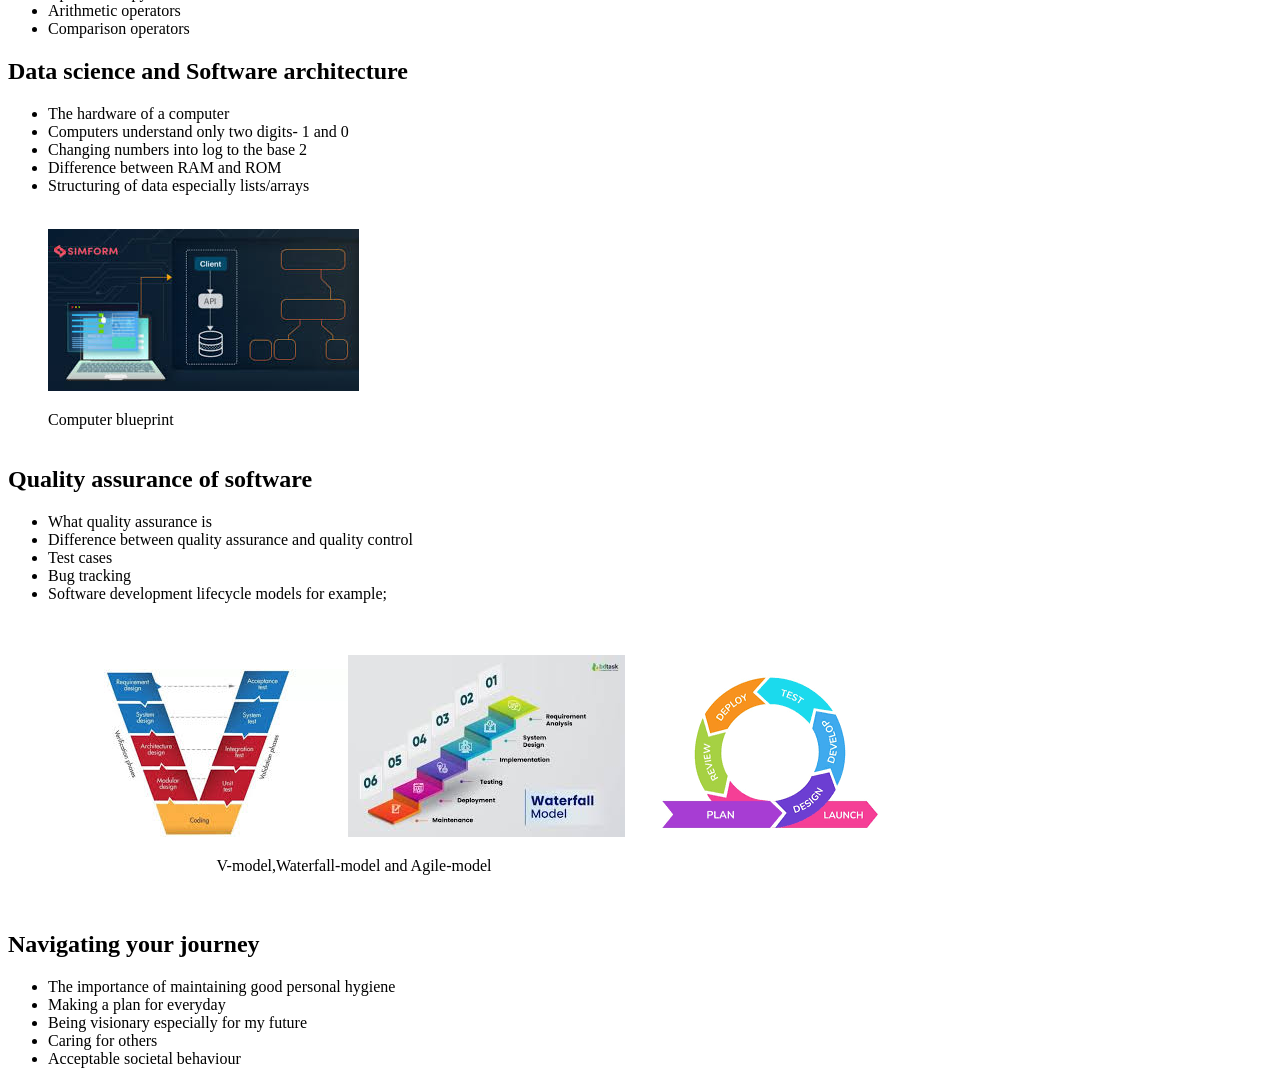
<file: Frontend-Web_Practice/profile.doc.html>
<!DOCTYPE html>
<html lang="en">
<head>
        <meta charset="UTF-8">
        <meta name="viewport" content="width=device-width, initial-scale=1.0">
        <title>Profile of a codeHive student</title>
</head>
<body>
        <h1>My First Twenty-six Days At AkiraChix</h1>
        <p>I am Wangara Mercy, a student at AkiraChix under the codeHive program as a part of the year 2025 cohort.</p>
        
        
        <p>The codeHive program involves technical training in the use of computers and knowledge in software. In the previous three weeks we've been engaged in nine training sessions in technology- which includes computer software and science. Below is an academic summary of my first twenty-six days at AkiraChix.</p>
                
               
         <h2>Product management</h2>
         <ul>
                  <li>What a software product is</li>
                  <li>Who a product manager is</li>
                  <li>The role of a product manager</li>
                 <li> Personas</li>
                  <li>Solving problems that are realised after the release of a certain solution</li>
                  </ul>
         <h2>UX/UI research</h2>
         <ul>
                  <li>Human centered design</li>
                  <li>Types of research for example descriptive and explorative research</li>
                  <li>How Jumia applied human centered design</li>
                  <li>Desk research and field research</li>
                  <li>Primary and secondary research </li>
                  </ul>
         <h2>UX?UI design</h2>
         <ul>
                  <li>Using shapes to come up with designs</li>
                  <li>Primary colors are red, green and blue</li>
                  <li>Secondary colors are obtained by combining primary colors</li>
                  <li>Abstract and regular shapes</li>
                  <li>Designing a lesso using triangles and circles</li>
                  </ul>
         <h2>Frontend web development</h2>
         <ul>
                  <li>HTML is a mark-up language</li>
                  <li>Elements, attributes and tags</li>
                 <li> <p>Designing a sign-up page using forms and CSS styling<br><br><img src="images/sign-up screenshot.png"></p></li><br>
                  <li>Deploying my web page</li>
                  <li>Designing tables using HTML</li>
                  </ul>
         <h2>Frontend mobile development</h2>
         <ul>
                   <li>Working on the terminal</li>
                  <li>Applying different git commands</li>
                  <li>Pushing to Github</li>
                  <li>Asking for a pull request</li>
                  <li>Using Kotlin language</li>
                  </ul>
         <h2>Backend development</h2>
         <ul>
                  <li>Python is a high level programming language</li>
                  <li>Python syntax</li>
                  <li>Operators in python</li>
                  <li>Arithmetic operators</li>
                 <li>Comparison operators</li>
                  </ul>
         <h2>Data science and Software architecture</h2>
         <ul>
                 <li> The hardware of a computer</li>
                  <li>Computers understand only two digits- 1 and 0</li>
                  <li>Changing numbers into log to the base 2</li>
                  <li>Difference between RAM and ROM</li>
                  <li>Structuring of data especially lists/arrays</li>
                  <br>
                  <p id="image"><img src="images/software-architecture.jpeg"></p>
                  <label for="image">Computer blueprint</label>
                  <br><br>
                  </ul>
         <h2>Quality assurance of software</h2>
         <ul>
                  <li>What quality assurance is</li>
                  <li>Difference between quality assurance and quality control</li>
                  <li>Test cases</li>
                 <li> Bug tracking</li>
                  <li>Software development lifecycle models for example;</li>
                  <br><br>
                  <p id="images"><img src="images/v-model.jpeg"><img src="images/waterfall-model.jpeg"><img src="images/agile-model.png"></p>
                  <div>
                  <label for="images" style="display: block; text-align: center; width: 50%;">V-model,Waterfall-model and Agile-model</label></div>
                  <br><br>
                  </ul>
         <h2>Navigating your journey</h2>
         <ul>
                  <li>The importance of maintaining good personal hygiene</li>
                  <li>Making a plan for everyday</li>
                  <li>Being visionary especially for my future</li>
                  <li>Caring for others</li>
                  <li>Acceptable societal behaviour</li>
                  </ul>
        
 
   
</body>
</html>
</file>
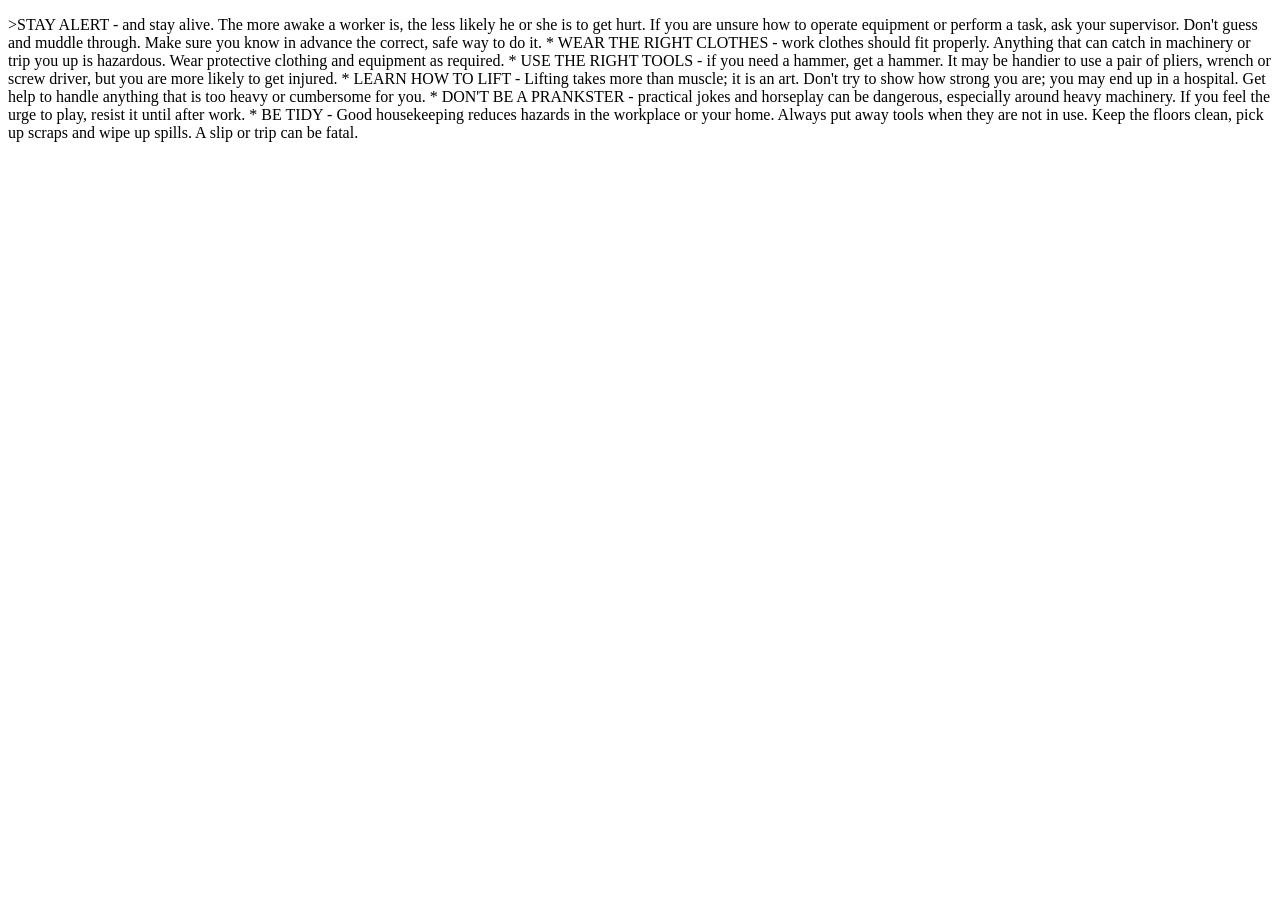
<file: Frontend-Web_Practice/STAY ALERT - and stay alive.html>
﻿<!DOCTYPE html>
<html lang="en">
<head>
    <meta charset="UTF-8">
    <meta name="viewport" content="width=device-width, initial-scale=1.0">
    <title>Document</title>
</head>
<body>
    <p> >STAY ALERT - and stay alive. The more awake a worker is, the less likely he or she is to get hurt. If you are unsure how to operate equipment or perform a task, ask your supervisor. Don't guess and muddle through. Make sure you know in advance the correct, safe way to do it.
        * WEAR THE RIGHT CLOTHES - work clothes should fit properly. Anything that can catch in machinery or trip you up is hazardous. Wear protective clothing and equipment as required.
        * USE THE RIGHT TOOLS - if you need a hammer, get a hammer. It may be handier to use a pair of pliers, wrench or screw driver, but you are more likely to get injured.
        * LEARN HOW TO LIFT - Lifting takes more than muscle; it is an art. Don't try to show how strong you are; you may end up in a hospital. Get help to handle anything that is too heavy or cumbersome for you.
        * DON'T BE A PRANKSTER - practical jokes and horseplay can be dangerous, especially around heavy machinery. If you feel the urge to play, resist it until after work.
        * BE TIDY - Good housekeeping reduces hazards in the workplace or your home. Always put away tools when they are not in use. Keep the floors clean, pick up scraps and wipe up spills. A slip or trip can be fatal. </p>
    
</body>
</html>
</file>
<file: Frontend-Web_Practice/style.css>
.first_container{
    display: flex;
    gap: 90px;
}





#image1{
    width: 400px;
    height: 380px;
}






.wording{
    display: flex;
    gap: 9.5%;
}






.group{
    display: flex;
    gap: 150px;
}






h2{
    text-align: center;
}







.small{
    display: flex;
    gap: 12%;
}







.small2{
    display: flex;
    gap: 12%;
}







#offers{
    text-align: center;
}






#shop{
    text-align: center;
}






.group2{
    display: flex;
    gap: 130px;
}







.reviews{
    text-align: center;
}






.small3{
    display: flex;
    gap: 12%;
}





.ratings{
    display: flex;
    gap: 50px;
}





#vase{
    background-color: black;
    height: 120px;
    color: black;
    border: solid 1px ;
    border-radius: 10px;
}






#warranty{
    height: 120px;
    width: 120px;
    border-radius: 10px;
}







#giftcard{
    height: 120px;
    width: 120px;
    border: solid 1px;
    border-radius: 10px;
}







#location{
    height: 120px;
    width: 120px;
    border: solid 1px;
    border-radius: 10px;
}







.table{
    margin-top: 100px;
    height: 200px;
    width: 85%;
}










th{
    text-align: left;
    height: 70px;
}







td{
    height: 30px;
}







body{
    padding-top: 5%;
    padding-left: 20%;
    padding-right: 20%;
    padding-bottom: 20%;
}








.buttons{
    display: flex;
    gap: 70px;
}







#button{
    border-top-left-radius: 30px;
    border-top-right-radius: 30px;
    border-bottom-right-radius: 30px;
    border-bottom-left-radius: 30px;
    width: 150px;
    height: 62px;
    background-color: rgb(88, 88, 88);
    color: white;
    font-size: medium;
    font: sans-serif;
}








#image5{
    width: 100px;
    height: 120px;
}










#image2{
    width: 150px;
    height: 150px;
}










#image4{
    width: 150px;
    height: 150px;
}










#image3{
    width: 150px;
    height: 150px;
}










#words{
    text-align: center;
}









#shopping{
    border-top-left-radius: 30px;
    border-top-right-radius: 30px;
    border-bottom-right-radius: 30px;
    border-bottom-left-radius: 30px;
    width: 150px;
    height: 62px;
    color: black;
    font-size: medium;
    font: sans-serif;
}








#shop1{
    border-top-left-radius: 30px;
    border-top-right-radius: 30px;
    border-bottom-right-radius: 30px;
    border-bottom-left-radius: 30px;
    width: 150px;
    height: 62px;
    color: black;
    font-size: medium;
    font: sans-serif;
}





#image9{
    width: 400px;
    height: 350px
}






#image10{
    width: 400px;
    height: 350px
}







#image11{
    width: 400px;
    height: 300px;
}








.saller{
    display: flex;
    gap: 75%;
}




#saller1{
    display: flex;
    gap: 70%;
}




#saller2{
    display: flex;
    gap: 70%;
}





#sell1{
    color: red;
}




#sell2{
    color: red;
}



.fa fa-caret-left{
    width: 50px;
    height: 50px;
}




.max{
    display: flex;
    gap: 85%;
}




.last{
    display: flex;
    gap: 50%;
}





.inner_right{
    display: flex;
    gap: 80%;
}




.menu{
    display: flex;
}





.menu ul{
    display: flex;
    gap: 20%;
    align-items: center;
    list-style: none;
}




.inverted{
    width: 700px;
    background-color: #474747;
    height: 500px;
    right: 0;
    top: 0%;
    border-radius: 50px;
    transform: rotate(-35deg);
    z-index: -1;
    position: absolute;
    margin-top: -10%;
    margin-right: -10%;
    overflow: hidden;
}



#home{
    border: dotted 1px grey;
}
</file>
